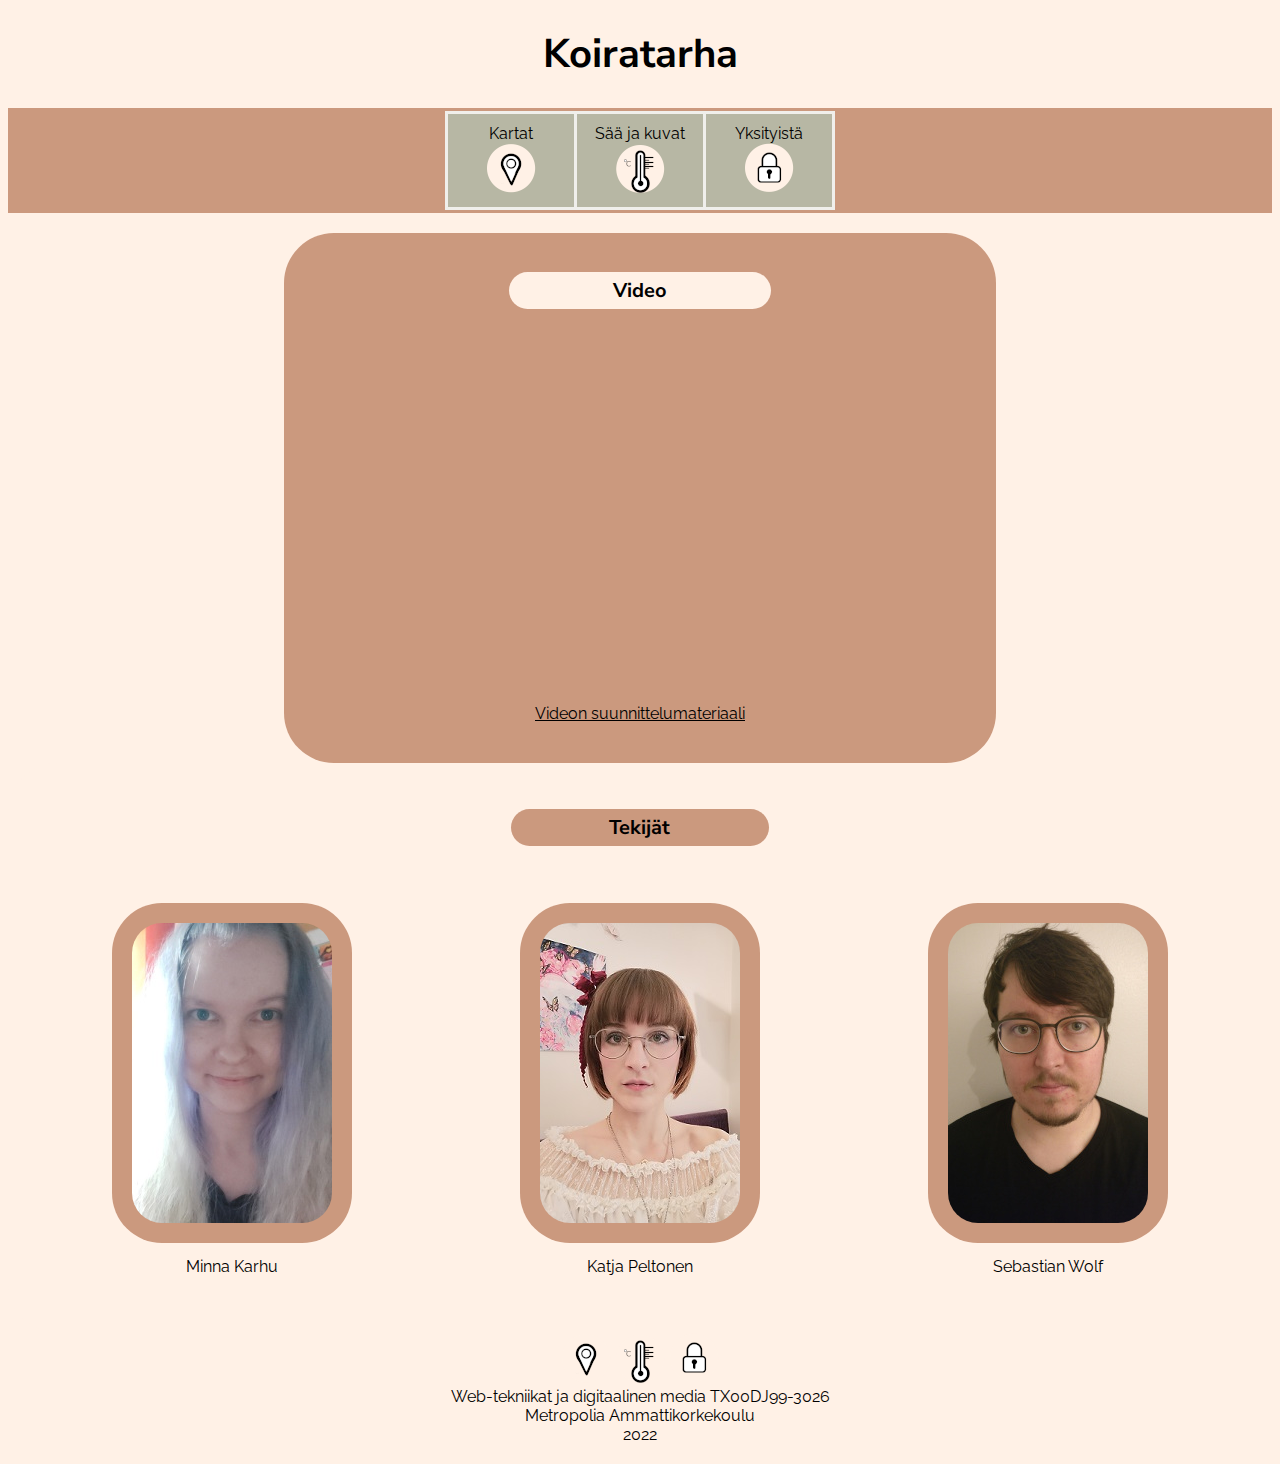
<file: private.html>
<!DOCTYPE html>
<html lang="en">
<head>
    <meta charset="UTF-8">
    <title>Yksityinen</title>
    <link href="css/appStyle.css" rel="stylesheet">
    <link rel="preconnect" href="https://fonts.googleapis.com/%22%3E">
    <link rel="preconnect" href="https://fonts.gstatic.com/" crossorigin>
    <link href="https://fonts.googleapis.com/css2?family=Nunito+Sans:wght@600&family=Raleway&display=swap" rel="stylesheet">
</head>
<body>
<div id="privateContent">
    <header>
        <h1>Koiratarha</h1>
        <nav>
            <ul>
                <li><a href="index.html">Kartat<br><img src="kuvat/Kuvia/map50color.png" width="50" height="50" alt="Kartta-ikoni"></a></li>
                <li><a href="weather.html">Sää ja kuvat<br><img src="kuvat/Kuvia/temp50color.png" width="50" height="50" alt="Lämpötila-ikoni"></a></li>
                <li><a href="private.html">Yksityistä<br><img src="kuvat/Kuvia/private50color.png" width="50" height="50" alt="Lukko-ikoni"></a></li>
            </ul>
        </nav>
    </header>

    <div id="videoAndCreators">
        <section id="videoSection">
            <br>
            <h2 id="videoHead">Video</h2>
            <div id="videoContainer">
                <iframe id="video"
                        src="https://www.youtube.com/embed/etLyHbV8WzQ" title="YouTube video player" allow="accelerometer; autoplay; clipboard-write; encrypted-media; gyroscope; picture-in-picture" allowfullscreen>
                </iframe>
            </div>
            <p id="link"><a href="videoMaterial.html">Videon suunnittelumateriaali</a></p>
        </section >
        <section id="makerSection">
            <br>
            <h2 id="creatorHead">Tekijät</h2>
            <ul id="creatorUL">
                <li class="creatorLI">
                    <figure>
                        <img class="creatorPic" src="kuvat/Kuvia/minna.jpg" width="200" height="300" alt="Tekijän kuva">
                        <figcaption>Minna Karhu</figcaption>
                    </figure>
                <li class="creatorLI">
                    <figure>
                        <img class="creatorPic" src="kuvat/Kuvia/KP.jpg" width="200" height="300" alt="Tekijän kuva">
                        <figcaption>Katja Peltonen</figcaption>
                    </figure>
                </li>
                <li class="creatorLI">
                    <figure>
                        <img class="creatorPic" src="kuvat/Kuvia/SW.jpg" width="200" height="300" alt="Tekijän kuva">
                        <figcaption>Sebastian Wolf</figcaption>
                    </figure>
                </li>
            </ul>
        </section>
    </div>
</div>
<footer>
    <a href="index.html"><img src="kuvat/Kuvia/map50color.png" width="50" height="50" alt="Kartta-ikoni"></a>
    <a href="weather.html"><img class="icon" src="kuvat/Kuvia/temp50color.png" width="50" height="50" alt="Lämpötila-ikoni"></a>
    <a href="#privateContent"><img src="kuvat/Kuvia/private50color.png" width="50" height="50" alt="Lukko-ikoni"></a>
    <p>Web-tekniikat ja digitaalinen media TX00DJ99-3026<br>Metropolia Ammattikorkekoulu<br>2022</p>
</footer>
</body>
</html>
</file>
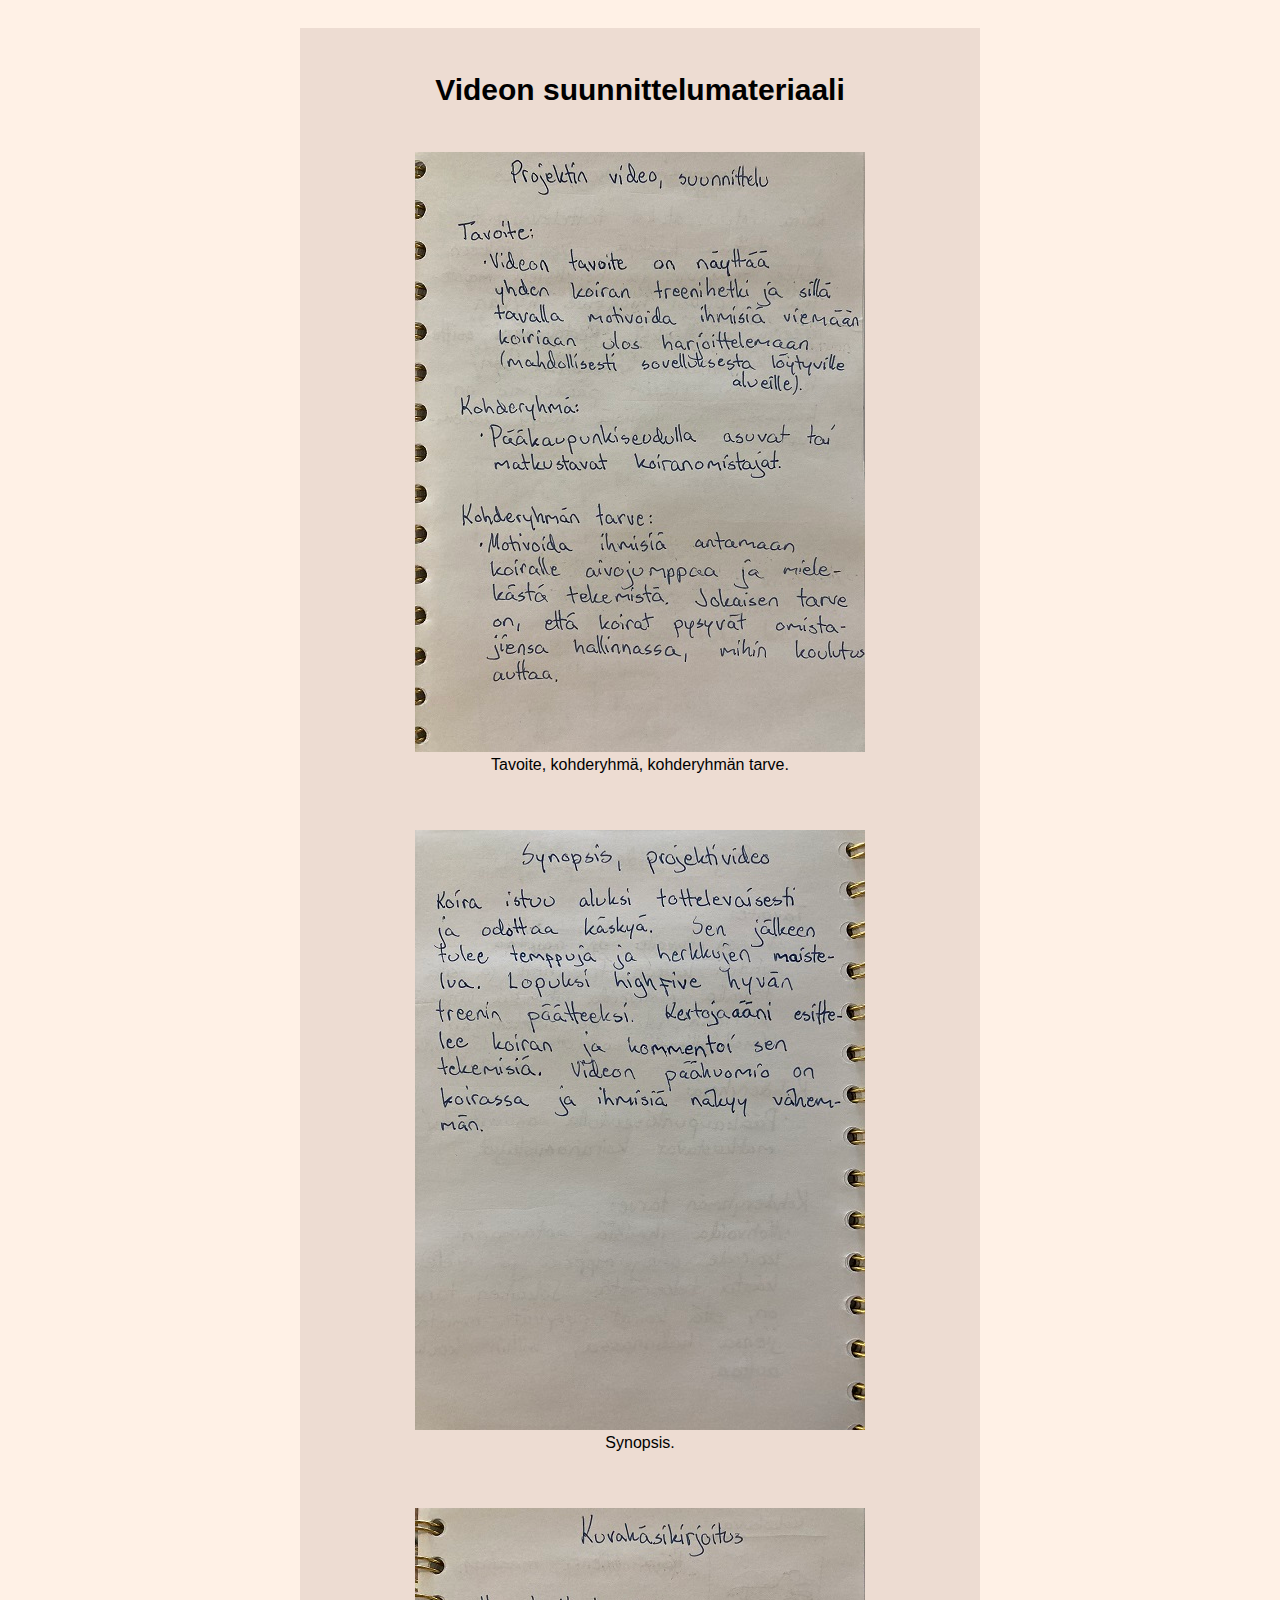
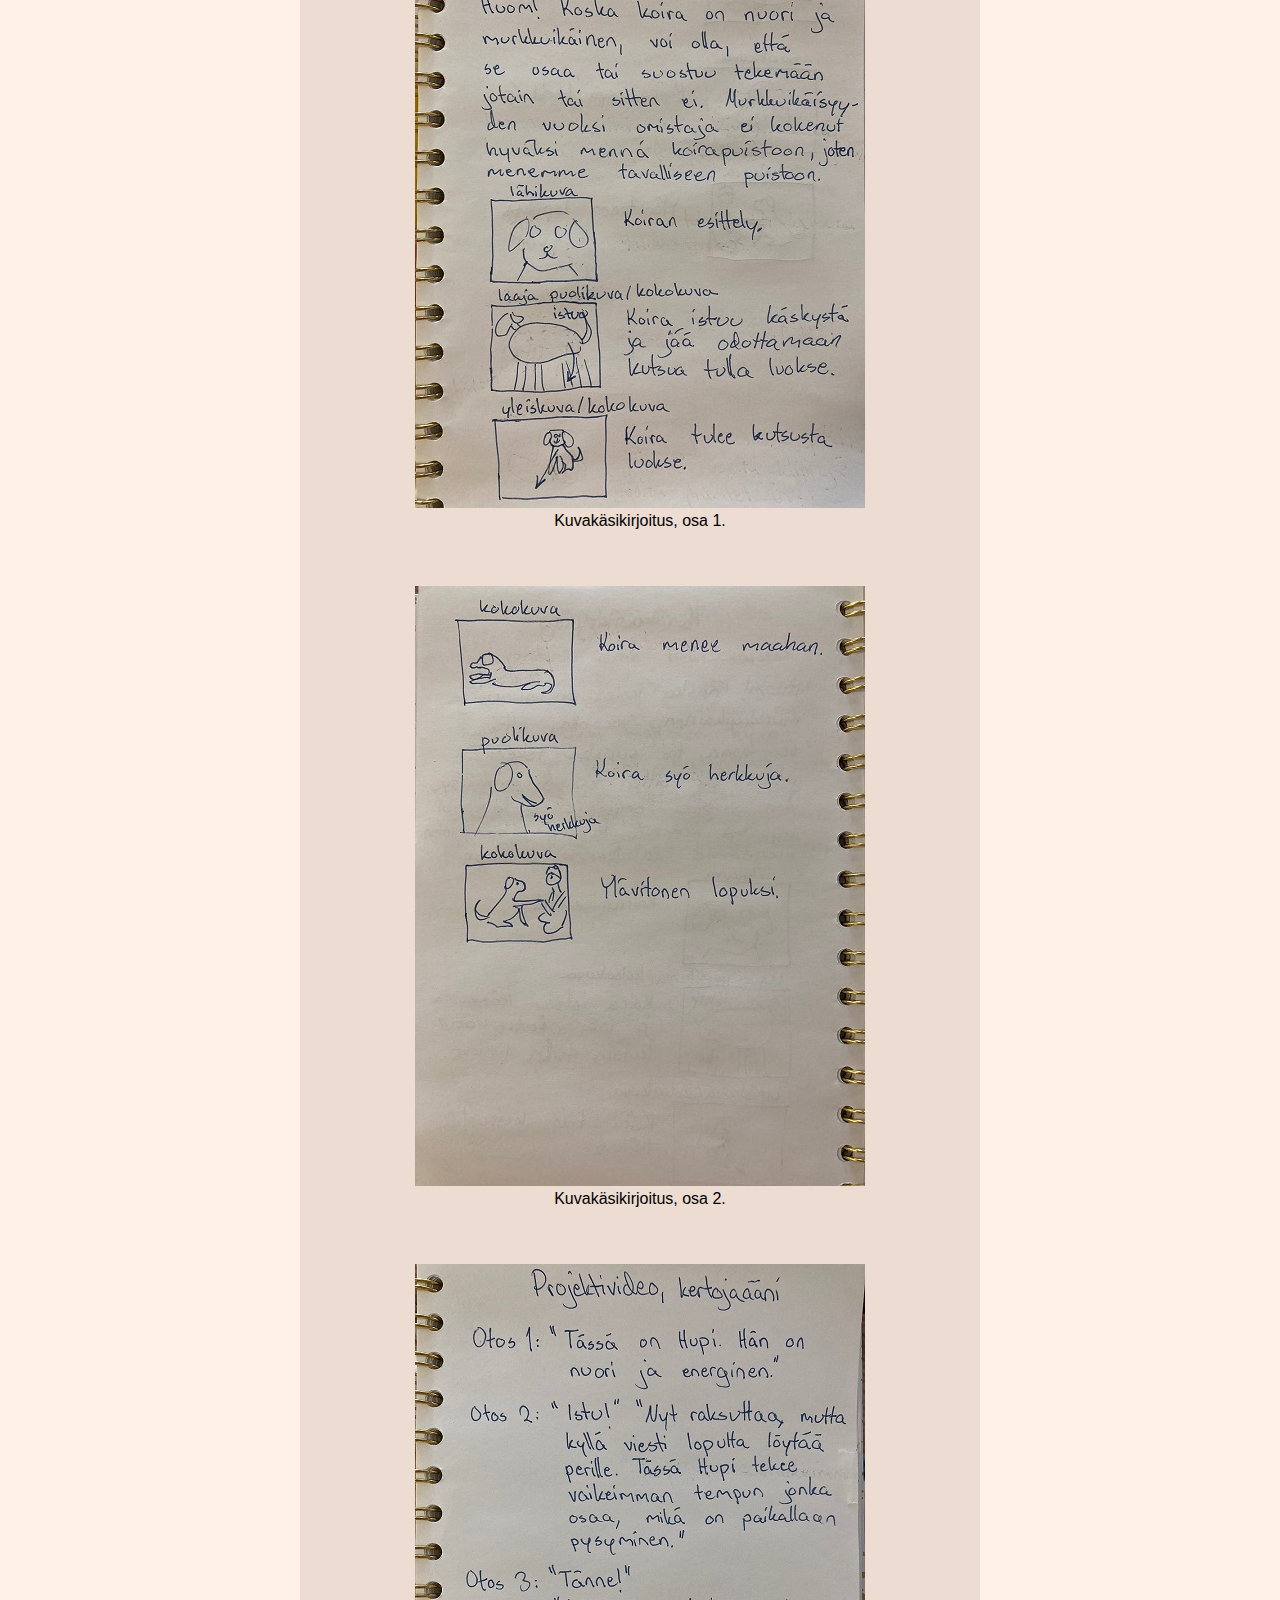
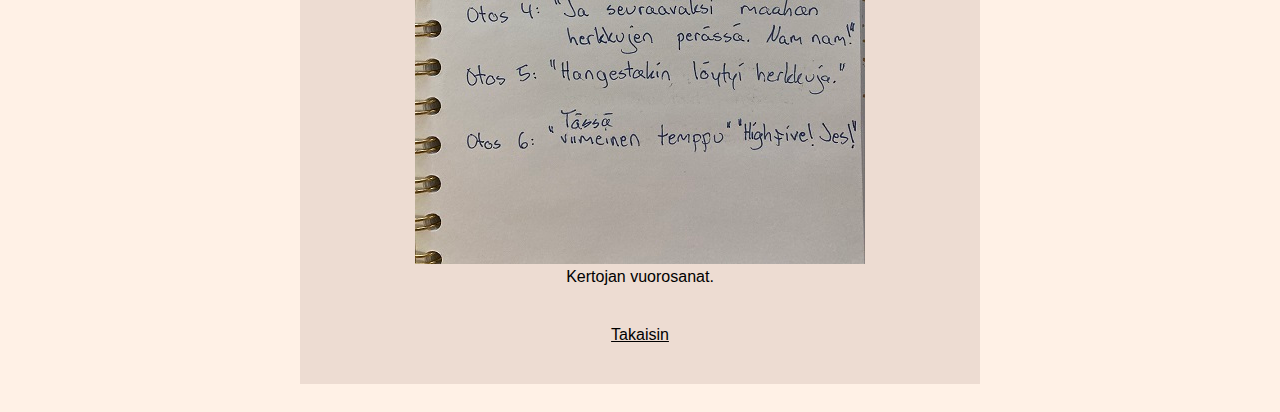
<file: videoMaterial.html>
<!DOCTYPE html>
<html lang="en" id="videoHtml">
<head>
    <meta charset="UTF-8">
    <title>Suunnittelumateriaali</title>
    <link href="css/appStyle.css" rel="stylesheet">
</head>
<body>
    <div id="contentVideoPage">
        <header>
            <h2>Videon suunnittelumateriaali</h2>
        </header>
        <main id="videoPage">
            <figure>
                <img src="kuvat/Kuvia/suunnittelu_pieni.jpg" alt="Tavoite, kohderyhmä, kohderyhmän tarve."/>
                <figcaption>Tavoite, kohderyhmä, kohderyhmän tarve.</figcaption>
            </figure>
            <figure>
                <img src="kuvat/Kuvia/synopsis_pieni.jpg" alt="Synopsis."/>
                <figcaption>Synopsis.</figcaption>
            </figure>
            <figure>
                <img src="kuvat/Kuvia/kuvakasikirjoitus1_pieni.jpg" alt="Kuvakäsikirjoitus, osa 1."/>
                <figcaption>Kuvakäsikirjoitus, osa 1.</figcaption>
            </figure>
            <figure>
                <img src="kuvat/Kuvia/kuvakasikirjoitus2_pieni.jpg" alt="Kuvakäsikirjoitus, osa 2."/>
                <figcaption>Kuvakäsikirjoitus, osa 2.</figcaption>
            </figure>
            <figure>
                <img src="kuvat/Kuvia/kertoja_pieni.jpg" alt="Kertojan vuorosanat."/>
                <figcaption>Kertojan vuorosanat.</figcaption>
            </figure>
        </main>
        <p id="link"><a href="private.html">Takaisin</a></p>
    </div>
</body>
</html>
</file>
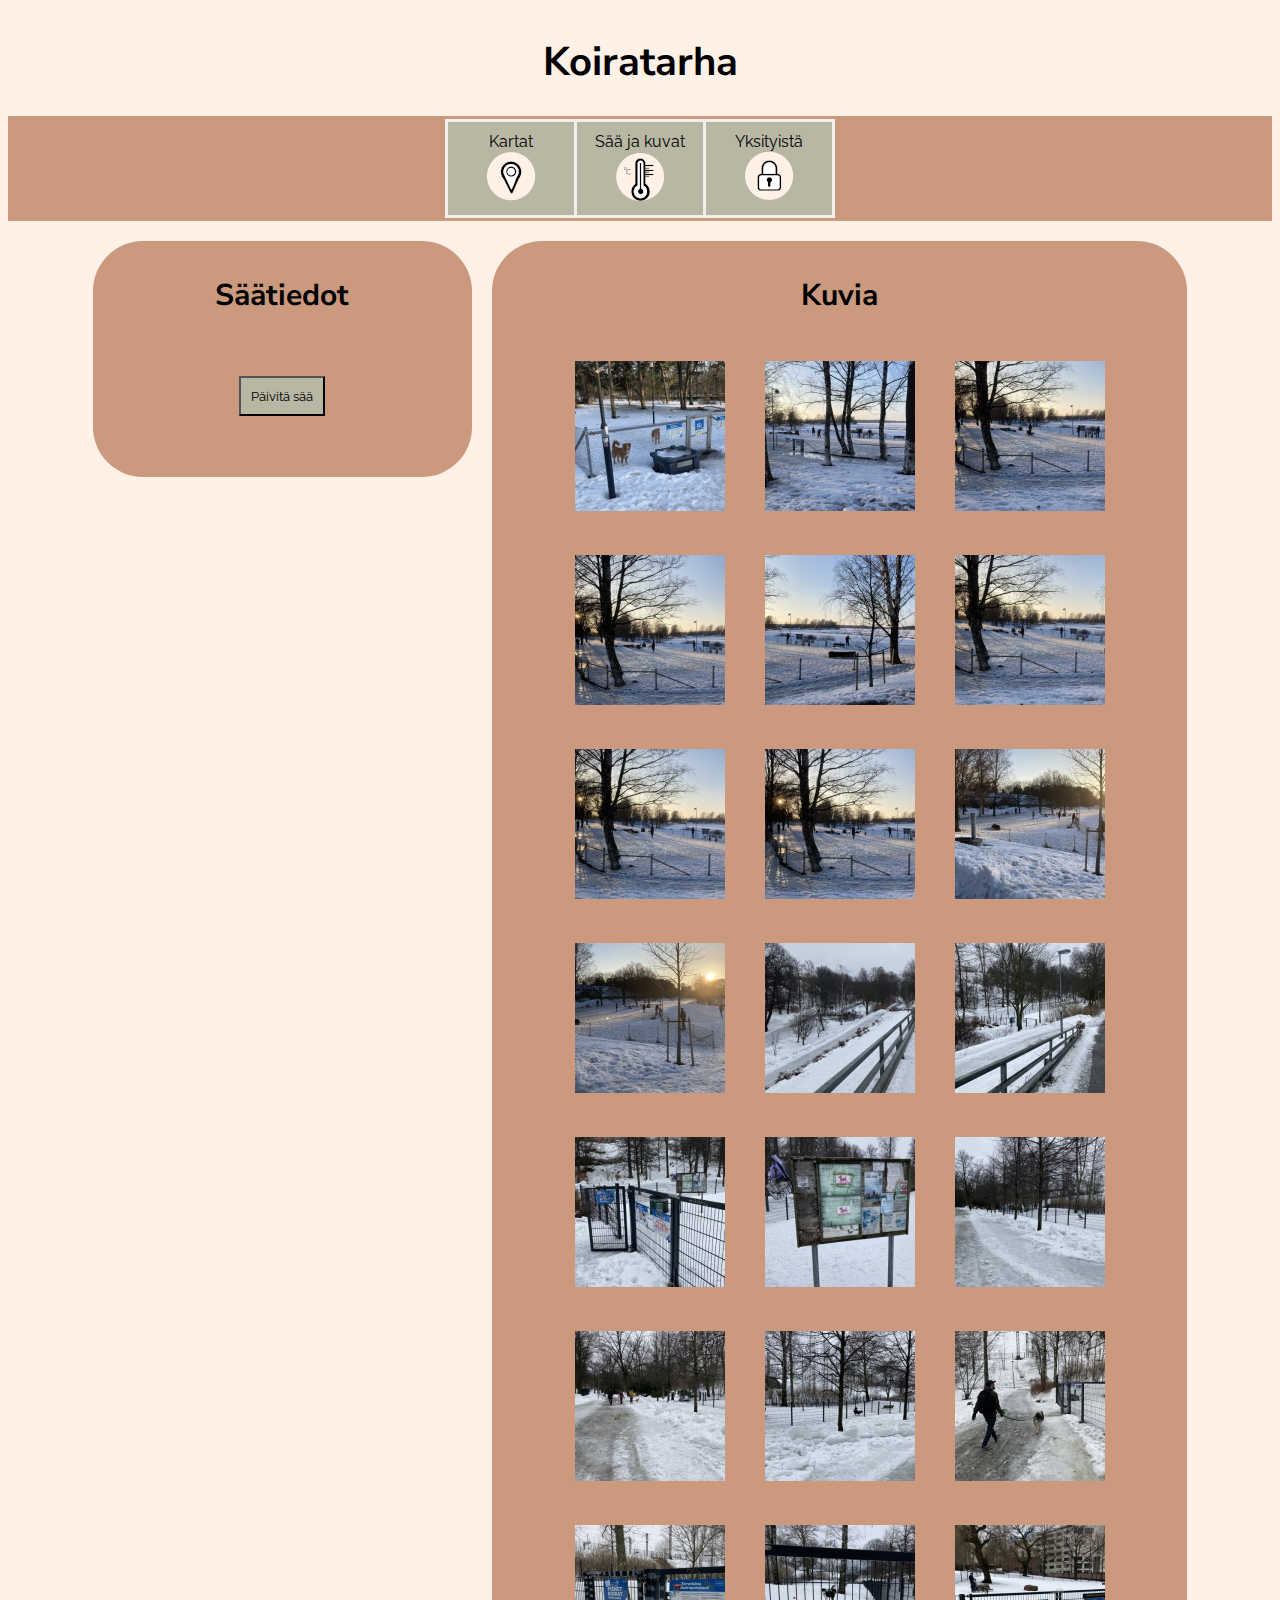
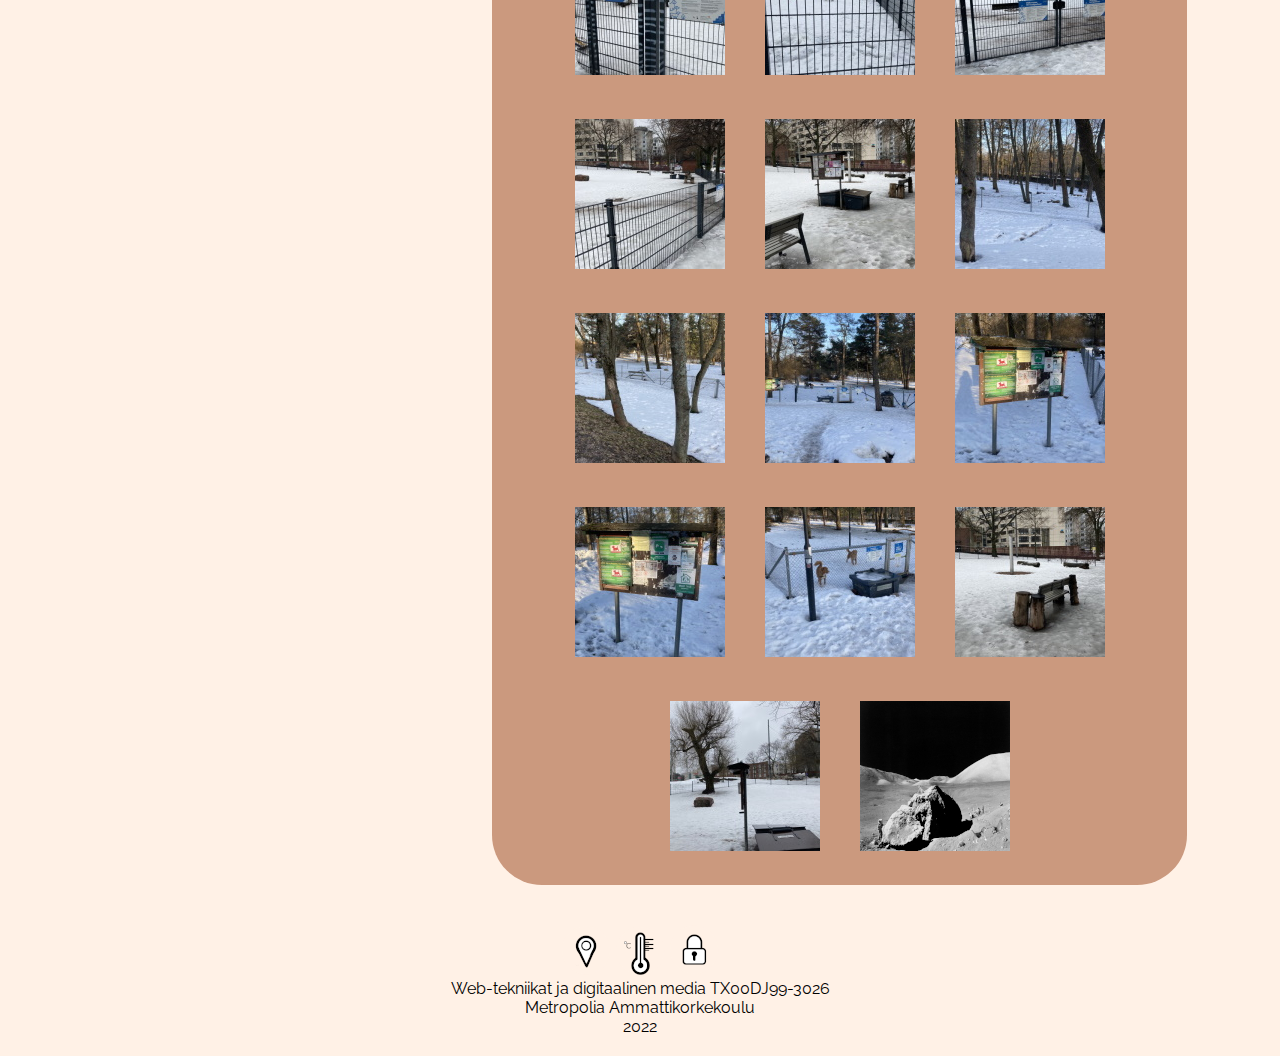
<file: weather.html>
<!DOCTYPE html>
<html lang="en">
<head>
    <meta charset="UTF-8">
    <link href="css/appStyle.css" rel="stylesheet">
    <link href="lightbox2-2.11.3/dist/css/lightbox.css" rel="stylesheet">
    <link href="https://fonts.googleapis.com/css2?family=Nunito+Sans:wght@600&family=Raleway&display=swap" rel="stylesheet">
    <title>Sää ja kuvat</title>
</head>
<body>

<div id="content">

    <header>

        <h1>Koiratarha</h1>

        <nav>
            <ul>
                <li><a href="index.html">Kartat<br><img class="icon" src="kuvat/Kuvia/map50color.png" width="50" height="50" alt="Kartta-ikoni"></a></li>
                <li><a href="weather.html">Sää ja kuvat<br><img class="icon" src="kuvat/Kuvia/temp50color.png" width="50" height="50" alt="Lämpötila-ikoni"></a></li>
                <li><a href="private.html">Yksityistä<br><img class="icon" src="kuvat/Kuvia/private50color.png" width="50" height="50" alt="Lukko-ikoni"></a></li>
            </ul>
        </nav>

    </header>

    <main>
        <form action="http://api.weatherapi.com">
            <section>

                <h2>Säätiedot</h2>

                <br/>
                    <p>
                        <button type="submit">Päivitä sää</button>
                    </p>
                <br/>

                <ul id="weatherPrint">
                    <!-- Tila sää-tiedoille -->
                </ul>

            </section>
        </form>
    </main>

    <aside>
        <section>

            <h2>Kuvia</h2>

            <div id="pics">

                <!-- Kuvien runsaus, sivulla huomattavasti pienemmässä tilassa -->

                <a class="lightbox-link" href="kuvat/Kuvia/1kuva.jpg" data-lightbox="image-1" data-title="1) Talvisia maisemia koirapuistosta.">
                    <img src="kuvat/thumbnails/kuva1.jpg" style="width: 150px" alt="Talvisia maisemia koirapuistosta">
                </a>
                <a class="lightbox-link" href="kuvat/Kuvia/2kuva.jpg" data-lightbox="image-1" data-title="2) Talvisia maisemia koirapuistosta.">
                    <img src="kuvat/thumbnails/kuva2.jpg" style="width: 150px" alt="Talvisia maisemia koirapuistosta">
                </a>
                <a class="lightbox-link" href="kuvat/Kuvia/3kuva.jpg" data-lightbox="image-1" data-title="3) Talvisia maisemia koirapuistosta.">
                    <img src="kuvat/thumbnails/kuva3.jpg" style="width: 150px" alt="Talvisia maisemia koirapuistosta">
                </a>
                <a class="lightbox-link" href="kuvat/Kuvia/4kuva.jpg" data-lightbox="image-1" data-title="4) Talvisia maisemia koirapuistosta.">
                    <img src="kuvat/thumbnails/kuva4.jpg" style="width: 150px" alt="Talvisia maisemia koirapuistosta">
                </a>
                <a class="lightbox-link" href="kuvat/Kuvia/5kuva.jpg" data-lightbox="image-1" data-title="5) Talvisia maisemia koirapuistosta.">
                    <img src="kuvat/thumbnails/kuva5.jpg" style="width: 150px" alt="Talvisia maisemia koirapuistosta">
                </a>
                <a class="lightbox-link" href="kuvat/Kuvia/6kuva.jpg" data-lightbox="image-1" data-title="6) Talvisia maisemia koirapuistosta.">
                    <img src="kuvat/thumbnails/kuva6.jpg" style="width: 150px" alt="Talvisia maisemia koirapuistosta">
                </a>
                <a class="lightbox-link" href="kuvat/Kuvia/7kuva.jpg" data-lightbox="image-1" data-title="7) Talvisia maisemia koirapuistosta.">
                    <img src="kuvat/thumbnails/kuva7.jpg" style="width: 150px" alt="Talvisia maisemia koirapuistosta">
                </a>
                <a class="lightbox-link" href="kuvat/Kuvia/8kuva.jpg" data-lightbox="image-1" data-title="8) Talvisia maisemia koirapuistosta.">
                    <img src="kuvat/thumbnails/kuva8.jpg" style="width: 150px" alt="Talvisia maisemia koirapuistosta">
                </a>
                <a class="lightbox-link" href="kuvat/Kuvia/9kuva.jpg" data-lightbox="image-1" data-title="9) Talvisia maisemia koirapuistosta.">
                    <img src="kuvat/thumbnails/kuva9.jpg" style="width: 150px" alt="Talvisia maisemia koirapuistosta">
                </a>
                <a class="lightbox-link" href="kuvat/Kuvia/10kuva.jpg" data-lightbox="image-1" data-title="10) Talvisia maisemia koirapuistosta.">
                    <img src="kuvat/thumbnails/kuva10.jpg" style="width: 150px" alt="Talvisia maisemia koirapuistosta">
                </a>
                <a class="lightbox-link" href="kuvat/Kuvia/11kuva.jpg" data-lightbox="image-1" data-title="11) Talvisia maisemia koirapuistosta.">
                    <img src="kuvat/thumbnails/kuva11.jpg" style="width: 150px" alt="Talvisia maisemia koirapuistosta">
                </a>
                <a class="lightbox-link" href="kuvat/Kuvia/12kuva.jpg" data-lightbox="image-1" data-title="12) Talvisia maisemia koirapuistosta.">
                    <img src="kuvat/thumbnails/kuva12.jpg" style="width: 150px" alt="Talvisia maisemia koirapuistosta">
                </a>
                <a class="lightbox-link" href="kuvat/Kuvia/13kuva.jpg" data-lightbox="image-1" data-title="13) Talvisia maisemia koirapuistosta.">
                    <img src="kuvat/thumbnails/kuva13.jpg" style="width: 150px" alt="Talvisia maisemia koirapuistosta">
                </a>
                <a class="lightbox-link" href="kuvat/Kuvia/14kuva.jpg" data-lightbox="image-1" data-title="14) Talvisia maisemia koirapuistosta.">
                    <img src="kuvat/thumbnails/kuva14.jpg" style="width: 150px" alt="Talvisia maisemia koirapuistosta">
                </a>
                <a class="lightbox-link" href="kuvat/Kuvia/15kuva.jpg" data-lightbox="image-1" data-title="15) Talvisia maisemia koirapuistosta.">
                    <img src="kuvat/thumbnails/kuva15.jpg" style="width: 150px" alt="Talvisia maisemia koirapuistosta">
                </a>
                <a class="lightbox-link" href="kuvat/Kuvia/16kuva.jpg" data-lightbox="image-1" data-title="16) Talvisia maisemia koirapuistosta.">
                    <img src="kuvat/thumbnails/kuva16.jpg" style="width: 150px" alt="Talvisia maisemia koirapuistosta">
                </a>
                <a class="lightbox-link" href="kuvat/Kuvia/17kuva.jpg" data-lightbox="image-1" data-title="17) Talvisia maisemia koirapuistosta.">
                    <img src="kuvat/thumbnails/kuva17.jpg" style="width: 150px" alt="Talvisia maisemia koirapuistosta">
                </a>
                <a class="lightbox-link" href="kuvat/Kuvia/18kuva.jpg" data-lightbox="image-1" data-title="18) Talvisia maisemia koirapuistosta.">
                    <img src="kuvat/thumbnails/kuva18.jpg" style="width: 150px" alt="Talvisia maisemia koirapuistosta">
                </a>
                <a class="lightbox-link" href="kuvat/Kuvia/19kuva.jpg" data-lightbox="image-1" data-title="19) Talvisia maisemia koirapuistosta.">
                    <img src="kuvat/thumbnails/kuva19.jpg" style="width: 150px" alt="Talvisia maisemia koirapuistosta">
                </a>
                <a class="lightbox-link" href="kuvat/Kuvia/20kuva.jpg" data-lightbox="image-1" data-title="20) Talvisia maisemia koirapuistosta.">
                    <img src="kuvat/thumbnails/kuva20.jpg" style="width: 150px" alt="Talvisia maisemia koirapuistosta">
                </a>
                <a class="lightbox-link" href="kuvat/Kuvia/21kuva.jpg" data-lightbox="image-1" data-title="21) Talvisia maisemia koirapuistosta.">
                    <img src="kuvat/thumbnails/kuva21.jpg" style="width: 150px" alt="Talvisia maisemia koirapuistosta">
                </a>
                <a class="lightbox-link" href="kuvat/Kuvia/22kuva.jpg" data-lightbox="image-1" data-title="22) Talvisia maisemia koirapuistosta.">
                    <img src="kuvat/thumbnails/kuva22.jpg" style="width: 150px" alt="Talvisia maisemia koirapuistosta">
                </a>
                <a class="lightbox-link" href="kuvat/Kuvia/23kuva.jpg" data-lightbox="image-1" data-title="23) Talvisia maisemia koirapuistosta.">
                    <img src="kuvat/thumbnails/kuva23.jpg" style="width: 150px" alt="Talvisia maisemia koirapuistosta">
                </a>
                <a class="lightbox-link" href="kuvat/Kuvia/24kuva.jpg" data-lightbox="image-1" data-title="24) Talvisia maisemia koirapuistosta.">
                    <img src="kuvat/thumbnails/kuva24.jpg" style="width: 150px" alt="Talvisia maisemia koirapuistosta">
                </a>
                <a class="lightbox-link" href="kuvat/Kuvia/25kuva.jpg" data-lightbox="image-1" data-title="25) Talvisia maisemia koirapuistosta.">
                    <img src="kuvat/thumbnails/kuva25.jpg" style="width: 150px" alt="Talvisia maisemia koirapuistosta">
                </a>
                <a class="lightbox-link" href="kuvat/Kuvia/26kuva.jpg" data-lightbox="image-1" data-title="26) Talvisia maisemia koirapuistosta.">
                    <img src="kuvat/thumbnails/kuva26.jpg" style="width: 150px" alt="Talvisia maisemia koirapuistosta">
                </a>
                <a class="lightbox-link" href="kuvat/Kuvia/27kuva.jpg" data-lightbox="image-1" data-title="27) Talvisia maisemia koirapuistosta.">
                    <img src="kuvat/thumbnails/kuva27.jpg" style="width: 150px" alt="Talvisia maisemia koirapuistosta">
                </a>
                <a class="lightbox-link" href="kuvat/Kuvia/28kuva.jpg" data-lightbox="image-1" data-title="28) Talvisia maisemia koirapuistosta.">
                    <img src="kuvat/thumbnails/kuva28.jpg" style="width: 150px" alt="Talvisia maisemia koirapuistosta">
                </a>
                <a class="lightbox-link" href="kuvat/Kuvia/29kuva.jpg" data-lightbox="image-1" data-title="29) Talvisia maisemia koirapuistosta.">
                    <img src="kuvat/thumbnails/kuva29.jpg" style="width: 150px" alt="Talvisia maisemia koirapuistosta">
                </a>
                <a class="lightbox-link" href="kuvat/Kuvia/30kuva.jpg" data-lightbox="image-1" data-title="30) Talvisia maisemia koirapuistosta.">
                    <img src="kuvat/thumbnails/kuva30.jpg" style="width: 150px" alt="Talvisia maisemia koirapuistosta">
                </a>
                <a class="lightbox-link" href="kuvat/Kuvia/31kuva.jpg" data-lightbox="image-1" data-title="31) Talvisia maisemia koirapuistosta.">
                    <img src="kuvat/thumbnails/kuva31.jpg" style="width: 150px" alt="Talvisia maisemia koirapuistosta">
                </a>
                <a class="lightbox-link" href="kuvat/Kuvia/Kuu-koirapuisto2.jpg" data-lightbox="image-1" data-title="32) Kuun ensimmäinen koirapuisto">
                    <img src="kuvat/thumbnails/Kuu-koirapuisto2-thumb.jpg" style="width: 150px" alt="Kuun ensimmäinen koirapuisto">
                </a>

            </div>

        </section>
    </aside>

</div>

<footer class="projectDetails">
    <a href="index.html"><img src="kuvat/Kuvia/map50color.png" width="50" height="50" alt="Kartta-ikoni"></a>
    <a href="#content"><img class="icon" src="kuvat/Kuvia/temp50color.png" width="50" height="50" alt="Lämpötila-ikoni"></a>
    <a href="private.html"><img src="kuvat/Kuvia/private50color.png" width="50" height="50" alt="Lukko-ikoni"></a>
    <p>Web-tekniikat ja digitaalinen media TX00DJ99-3026<br>Metropolia Ammattikorkekoulu<br>2022</p>
</footer>

<script src="js/weather.js"></script>
<script src="lightbox2-2.11.3/dist/js/lightbox-plus-jquery.js"></script>
</body>
</html>
</file>
<file: css/appStyle.css>
header {
    width: 100%;
}

main {
    width: 30%;
    margin: 0 10px 0 0;
}

aside {
    width: 55%;
    left: 35px;
    margin: 0 0 0 10px;
}

#map {
    min-width: 420px;
    width: 50%;
    height: 460px;
    margin: 20px;
    border-radius: 20px;
}

#content {
    display: flex;
    flex-flow: row wrap;
    justify-content: center;
}

h1 {
    font-family: 'Nunito Sans', sans-serif;
    font-size: 40px;
}

h2 {
    font-family: 'Nunito Sans', sans-serif;
    font-size: 30px;
}

body {
    background: #FFF1E6;
    text-align: center;
    font-family: 'Raleway', sans-serif;
}

nav ul {
    background: #CB997E;
    list-style-type: none;
    display: flex;
    flex-flow: row wrap;
    border: 3px solid #CB997E;
    justify-content: center;
    margin: 20px 0 20px 0;
    padding-left: 0;
}

nav li {
    background: #B7B7A4;
    margin: 0;
    padding: 0;
    border: 3px solid #F0EFEB;
    width: 10%;
}

nav li a {
    color: black;
    display: block;
    padding: 10px 15px;
    text-decoration: none;
}

nav li:nth-last-child(3) {
    border-right: none;
}

nav li:nth-last-child(2) {
    border-right: none;
}

nav li a:hover {
    background: #A5A58D;
}

#pics {
    display: flex;
    flex-flow: row wrap;
    justify-content: center;
}

section {
    background: #CB997E;
    border-radius: 50px;
    padding: 10px;
}

section p {
    justify-content: center;
}

section ul {
    padding: 0;
    list-style-type: none;
}

section li {
    background: #DDBEA9;
    padding: 5px 0 5px 0;
    margin: auto;
    align-items: center;
}

section ul img {
    margin: 10px;
}

button {
    background: #B7B7A4;
    color: black;
    display: block;
    text-decoration: none;
    padding: 10px;
    width: fit-content;
    margin: auto;
    font-family: inherit;
}

button:hover {
    background: #A5A58D;
}

.lightbox-link {
    width: 150px;
    padding: 20px;
    text-decoration: none;
}

@media only screen and (max-width: 950px){
    nav li {
        font-size: 0;
        width: 100px;
    }

}

@media only screen and (max-width: 620px) {

    main {
        width: 100%;
        margin: 0 10px 10px 10px;
    }

    aside {
        width: 100%;
        margin: 10px 10px 10px 10px;

    }

    #textsOfPage {
        display: flex;
        justify-content: center;
        width: 100%;
    }

    #map {
        width: 100%;
    }
}

#mapAndTexts {
    width: 100%;
    display: flex;
    flex-wrap: wrap;
    justify-content: center;
}

#textsOfPage {
    display: flex;
    flex-wrap: wrap;
    background: #EDDCD2;
    margin: 20px;
    border-radius: 20px;
    min-width: 420px;
}

#radioGroupGroup, #placeInfoGroup {
    padding: 20px 40px 0 40px;
    text-align: left;
}

#placeInfo {
    text-align: center;
}

#routeColours {
    padding: 0 40px 20px 40px;
}

#submitBtn, #navigationBtn {
    margin: 20px;
}

.center {
    display: flex;
    justify-content: center;
    align-items: center;
}

span.green {
    background: #FFF1E6;
    color: seagreen;
    padding: 5px;
    border-radius: 5px;
}

span.purple {
    background: #FFF1E6;
    color: mediumpurple;
    padding: 5px;
    border-radius: 5px;
}

span.blue {
    background: #FFF1E6;
    color: deepskyblue;
    padding: 5px;
    border-radius: 5px;
}

span.pink {
    background: #FFF1E6;
    color: hotpink;
    padding: 5px;
    border-radius: 5px;
}

span.coral {
    background: #FFF1E6;
    color: coral;
    padding: 5px;
    border-radius: 5px;
}

.creatorPic {
    background-color: #CB997E;
    padding: 20px;
    border-radius: 50px;
}

#videoSection {
    padding: 0 40px 40px 40px;
    width: 50%;
    margin-right: auto;
    margin-left: auto;
}

#makerSection {
    background: #FFF1E6;
}

#videoAndCreators {
    width: 100%;
    display: flex;
    flex-wrap: wrap;
    justify-content: center;
    flex-flow: column wrap;
}

#videoHead {
    background-color: #FFF1E6;
    width:40%;
    border-radius: 50px;
    padding:5px;
    font-size: 20px;
    margin: 20px auto;
}

#creatorHead {
    background-color: #CB997E;
    width:20%;
    margin-left: auto;
    margin-right: auto;
    border-radius: 50px;
    padding:5px;
    font-size: 20px;
}

#creatorUL {
    margin-top:0;
    padding: 10px;
    display: flex;
    justify-content: space-evenly;
    flex-flow: row wrap;
}

.creatorLI {
    list-style-type: none;
    background: #FFF1E6;
}

#videoContainer {
    position: relative;
    overflow: hidden;
    padding-top: 56.25%;
}

#video {
    position: absolute;
    top: 0;
    left: 0;
    border: 0;
    width: 100%;
    height: 100%;
}

.projectDetails {
    margin-top: 40px;
}

footer p {
    margin-top: 0;
    margin-bottom: 20px;
}

#contentVideoPage {
    max-width: 640px;
    margin: auto;
    background: #EDDCD2;
    padding: 20px 20px 40px 20px;
}

#videoPage {
    width: 100%;
}

#videoPage figure {
    padding: 20px;
}

#videoHtml {
    padding: 20px;
}

#link {
    margin: 20px 0 0 0;
}

#link a {
    color: black;
}

#link a:hover {
    background: #DDBEA9;
    padding: 5px;
    border-radius: 5px;
}
</file>
